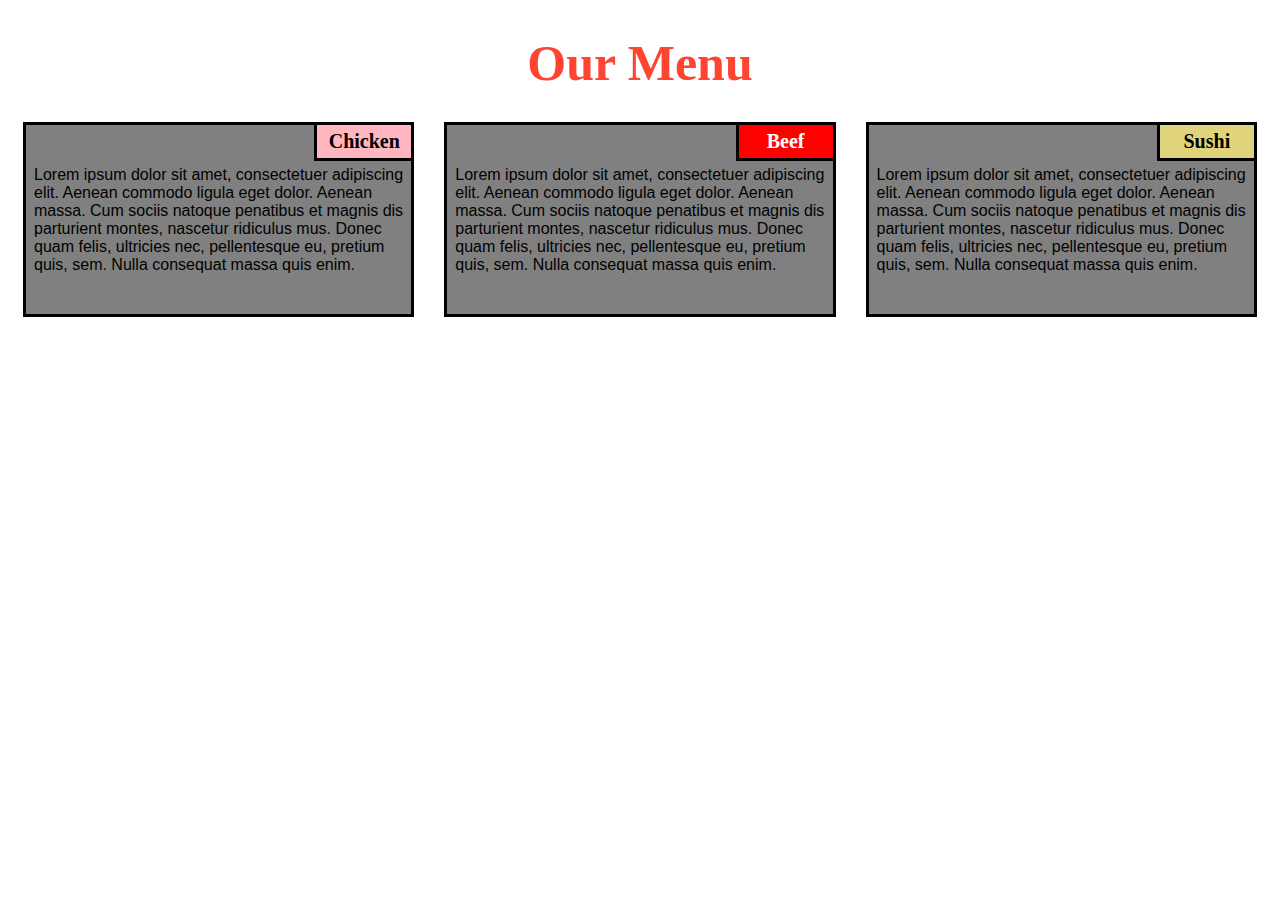
<file: Module 2 solution/index.html>
<!DOCTYPE html>
<html>

<head>
    <meta charset="utf-8">
    <title>module2-solution</title>
</head>
<link rel="stylesheet" type="text/css" href="css/style.css">

<body>
    <h1>Our Menu</h1>
    <section class="column-lg-4 colmn-md-6 colmn-sm-12">
        <div>
            <p class="sub1">Chicken</p>
            <p class="content">
                Lorem ipsum dolor sit amet, consectetuer adipiscing elit. Aenean commodo ligula eget dolor. Aenean massa. Cum sociis natoque penatibus et magnis dis parturient montes, nascetur ridiculus mus. Donec quam felis, ultricies nec, pellentesque eu, pretium quis, sem. Nulla consequat massa quis enim.
            </p>
        </div>
    </section>
    <section class="column-lg-4 colmn-md-6 colmn-sm-12">
        <div>
            <p class="sub2">Beef</p>
            <p class="content">
                Lorem ipsum dolor sit amet, consectetuer adipiscing elit. Aenean commodo ligula eget dolor. Aenean massa. Cum sociis natoque penatibus et magnis dis parturient montes, nascetur ridiculus mus. Donec quam felis, ultricies nec, pellentesque eu, pretium quis, sem. Nulla consequat massa quis enim.
        </div>
    </section>
    <section class="column-lg-4 colmn-md-12 colmn-sm-12">
        <div>
            <p class="sub3">Sushi</p>
            <p class="content">
                Lorem ipsum dolor sit amet, consectetuer adipiscing elit. Aenean commodo ligula eget dolor. Aenean massa. Cum sociis natoque penatibus et magnis dis parturient montes, nascetur ridiculus mus. Donec quam felis, ultricies nec, pellentesque eu, pretium quis, sem. Nulla consequat massa quis enim.
            </p>
        </div>
</body>

</html>
</file>
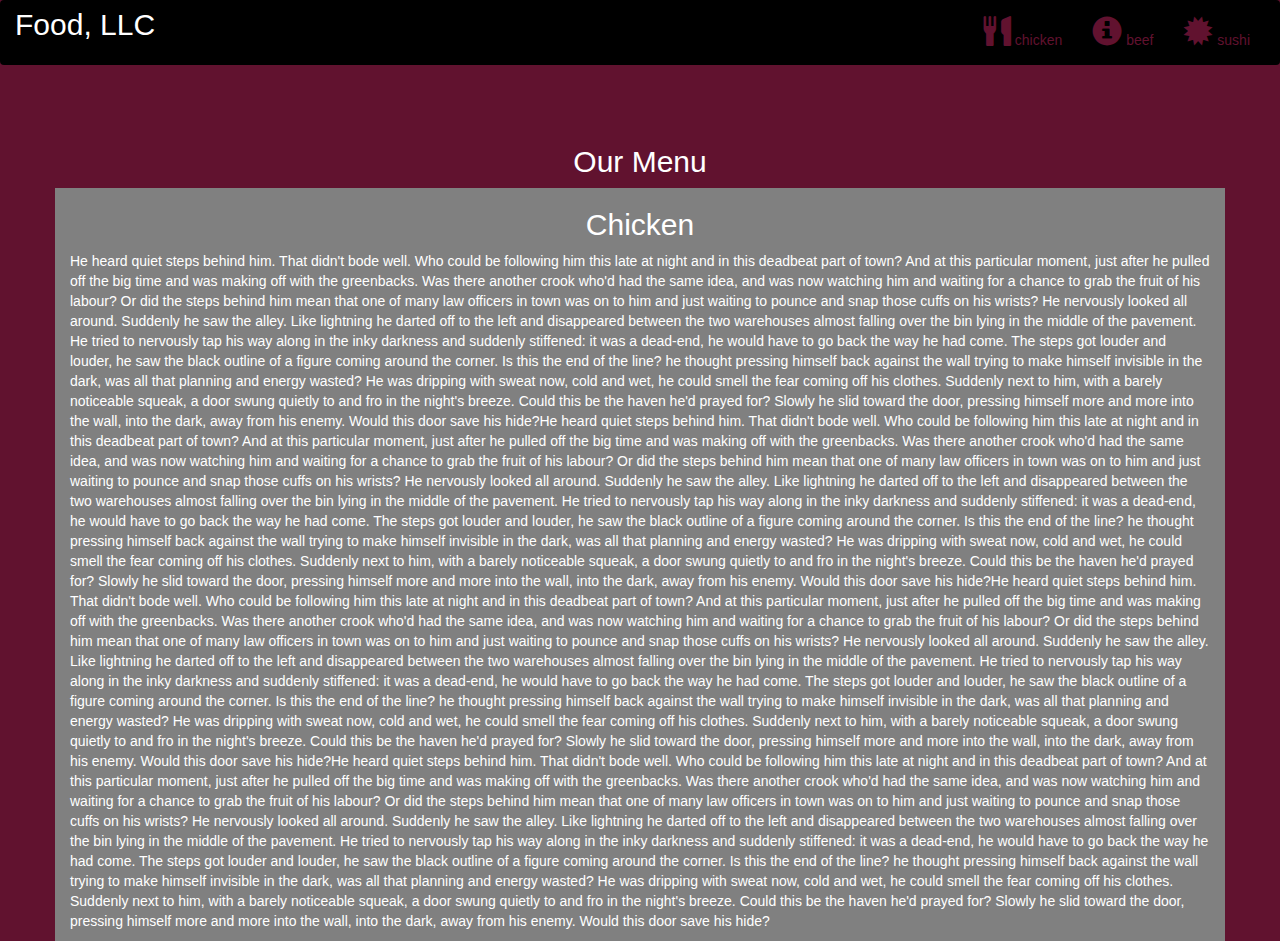
<file: Module3solution/index.html>
<!DOCTYPE html>
<html lang="en">
<head>
  <title>Bootstrap Example</title>
  <meta charset="utf-8">
  <meta name="viewport" content="width=device-width, initial-scale=1">
  <link rel="stylesheet" href="https://maxcdn.bootstrapcdn.com/bootstrap/3.4.1/css/bootstrap.min.css">
  <link rel="stylesheet" type="text/css" href="style.css">
  <script src="https://ajax.googleapis.com/ajax/libs/jquery/3.5.1/jquery.min.js"></script>
  <script src="https://maxcdn.bootstrapcdn.com/bootstrap/3.4.1/js/bootstrap.min.js"></script>
</head>
<body>

<nav class="navbar navbar-inverse">
  <div class="container-fluid">
    <div class="navbar-header">
      <button type="button" class="navbar-toggle" data-toggle="collapse" data-target="#myNavbar">
        <span class="icon-bar"></span>
        <span class="icon-bar"></span>
        <span class="icon-bar"></span>                        
      </button>
      <a class="navbar-brand" href="#" >Food, LLC</a>
    </div>
    <div class="collapse navbar-collapse" id="myNavbar">
    
      <ul class="nav navbar-nav navbar-right" >
        <li style>
        <a href="#" > 
        <span class="glyphicon glyphicon-cutlery"></span> chicken</a>
        </li>
        <li>
        <a href="#" >
        <span class="glyphicon glyphicon-info-sign"></span> beef</a>
        </li>
        <li>
        <a href="#">
        <span class="glyphicon glyphicon-certificate"></span> sushi</a>
        </li>
      </ul>
    </div>
  </div>
</nav>
<br>
<br>  
<h1><p class="text-center">Our Menu</p></h1>


<div id="main-content" class="container">
  <div id="home-tiles" class="row">
      <div class="col-md-12 col-sm-12 col-xs-12">
            
            <p id="chickstory">
          <h2>Chicken</h2>
              He heard quiet steps behind him. That didn't bode well. Who could be following him this late at night and in this deadbeat part of town? And at this particular moment, just after he pulled off the big time and was making off with the greenbacks. Was there another crook who'd had the same idea, and was now watching him and waiting for a chance to grab the fruit of his labour? Or did the steps behind him mean that one of many law officers in town was on to him and just waiting to pounce and snap those cuffs on his wrists? He nervously looked all around. Suddenly he saw the alley. Like lightning he darted off to the left and disappeared between the two warehouses almost falling over the bin lying in the middle of the pavement. He tried to nervously tap his way along in the inky darkness and suddenly stiffened: it was a dead-end, he would have to go back the way he had come. The steps got louder and louder, he saw the black outline of a figure coming around the corner. Is this the end of the line? he thought pressing himself back against the wall trying to make himself invisible in the dark, was all that planning and energy wasted? He was dripping with sweat now, cold and wet, he could smell the fear coming off his clothes. Suddenly next to him, with a barely noticeable squeak, a door swung quietly to and fro in the night's breeze. Could this be the haven he'd prayed for? Slowly he slid toward the door, pressing himself more and more into the wall, into the dark, away from his enemy. Would this door save his hide?He heard quiet steps behind him. That didn't bode well. Who could be following him this late at night and in this deadbeat part of town? And at this particular moment, just after he pulled off the big time and was making off with the greenbacks. Was there another crook who'd had the same idea, and was now watching him and waiting for a chance to grab the fruit of his labour? Or did the steps behind him mean that one of many law officers in town was on to him and just waiting to pounce and snap those cuffs on his wrists? He nervously looked all around. Suddenly he saw the alley. Like lightning he darted off to the left and disappeared between the two warehouses almost falling over the bin lying in the middle of the pavement. He tried to nervously tap his way along in the inky darkness and suddenly stiffened: it was a dead-end, he would have to go back the way he had come. The steps got louder and louder, he saw the black outline of a figure coming around the corner. Is this the end of the line? he thought pressing himself back against the wall trying to make himself invisible in the dark, was all that planning and energy wasted? He was dripping with sweat now, cold and wet, he could smell the fear coming off his clothes. Suddenly next to him, with a barely noticeable squeak, a door swung quietly to and fro in the night's breeze. Could this be the haven he'd prayed for? Slowly he slid toward the door, pressing himself more and more into the wall, into the dark, away from his enemy. Would this door save his hide?He heard quiet steps behind him. That didn't bode well. Who could be following him this late at night and in this deadbeat part of town? And at this particular moment, just after he pulled off the big time and was making off with the greenbacks. Was there another crook who'd had the same idea, and was now watching him and waiting for a chance to grab the fruit of his labour? Or did the steps behind him mean that one of many law officers in town was on to him and just waiting to pounce and snap those cuffs on his wrists? He nervously looked all around. Suddenly he saw the alley. Like lightning he darted off to the left and disappeared between the two warehouses almost falling over the bin lying in the middle of the pavement. He tried to nervously tap his way along in the inky darkness and suddenly stiffened: it was a dead-end, he would have to go back the way he had come. The steps got louder and louder, he saw the black outline of a figure coming around the corner. Is this the end of the line? he thought pressing himself back against the wall trying to make himself invisible in the dark, was all that planning and energy wasted? He was dripping with sweat now, cold and wet, he could smell the fear coming off his clothes. Suddenly next to him, with a barely noticeable squeak, a door swung quietly to and fro in the night's breeze. Could this be the haven he'd prayed for? Slowly he slid toward the door, pressing himself more and more into the wall, into the dark, away from his enemy. Would this door save his hide?He heard quiet steps behind him. That didn't bode well. Who could be following him this late at night and in this deadbeat part of town? And at this particular moment, just after he pulled off the big time and was making off with the greenbacks. Was there another crook who'd had the same idea, and was now watching him and waiting for a chance to grab the fruit of his labour? Or did the steps behind him mean that one of many law officers in town was on to him and just waiting to pounce and snap those cuffs on his wrists? He nervously looked all around. Suddenly he saw the alley. Like lightning he darted off to the left and disappeared between the two warehouses almost falling over the bin lying in the middle of the pavement. He tried to nervously tap his way along in the inky darkness and suddenly stiffened: it was a dead-end, he would have to go back the way he had come. The steps got louder and louder, he saw the black outline of a figure coming around the corner. Is this the end of the line? he thought pressing himself back against the wall trying to make himself invisible in the dark, was all that planning and energy wasted? He was dripping with sweat now, cold and wet, he could smell the fear coming off his clothes. Suddenly next to him, with a barely noticeable squeak, a door swung quietly to and fro in the night's breeze. Could this be the haven he'd prayed for? Slowly he slid toward the door, pressing himself more and more into the wall, into the dark, away from his enemy. Would this door save his hide?
            </p>
      </div>
    </div>
</div>

</body>
</html>
</file>
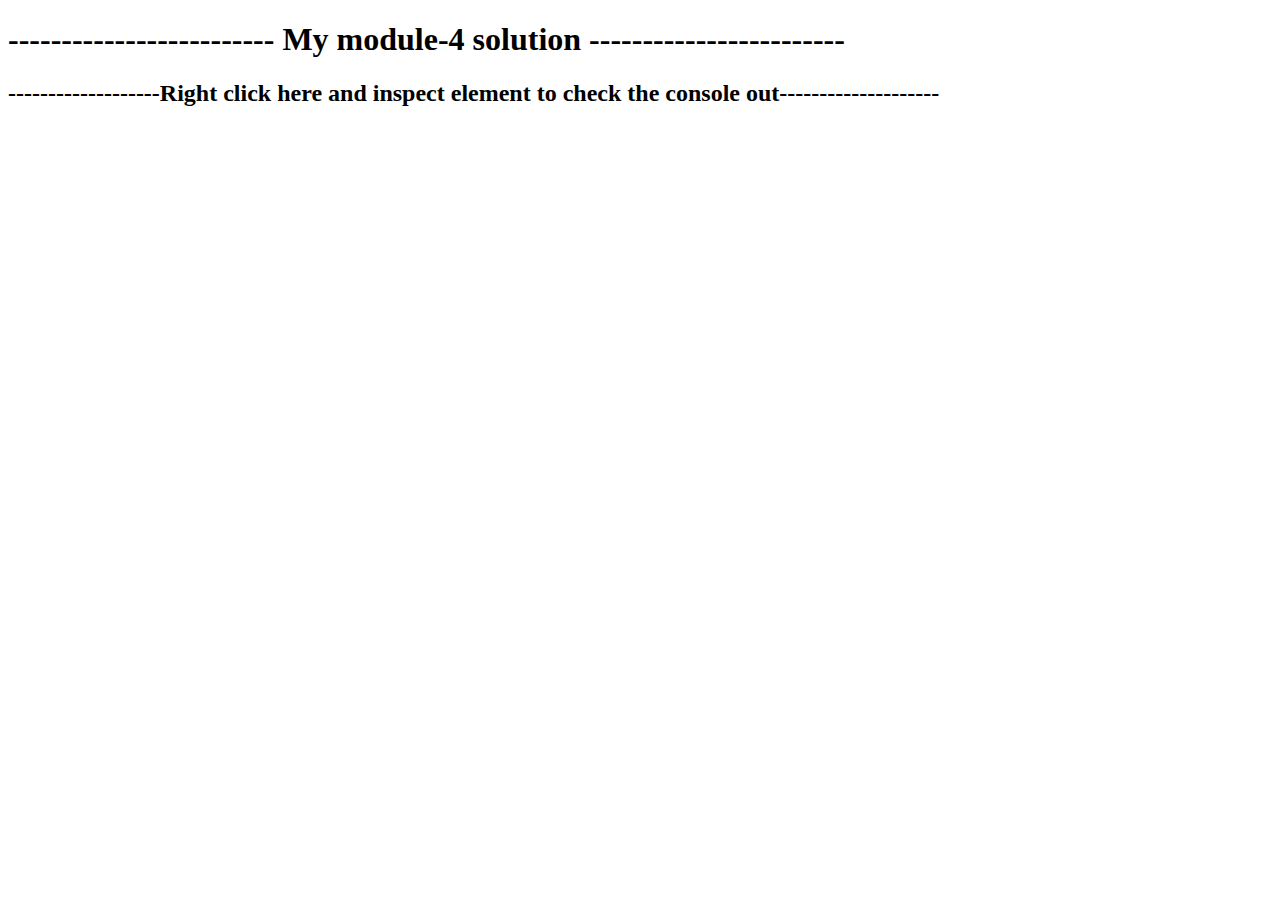
<file: Module4solution/index.html>
<!DOCTYPE html>
<html lang="en">
<head>
    <meta charset="UTF-8">
    <meta name="viewport" content="width=device-width, initial-scale=1.0">
    <title>module4</title>
</head>
<body>
    <h1>------------------------- My module-4 solution ------------------------</h1>
  <h2>-------------------Right click here and inspect element to check the console out--------------------</h2>
	<script src="script.js" ="text/javascript">
	
		</script>
</body>
</html>
</file>
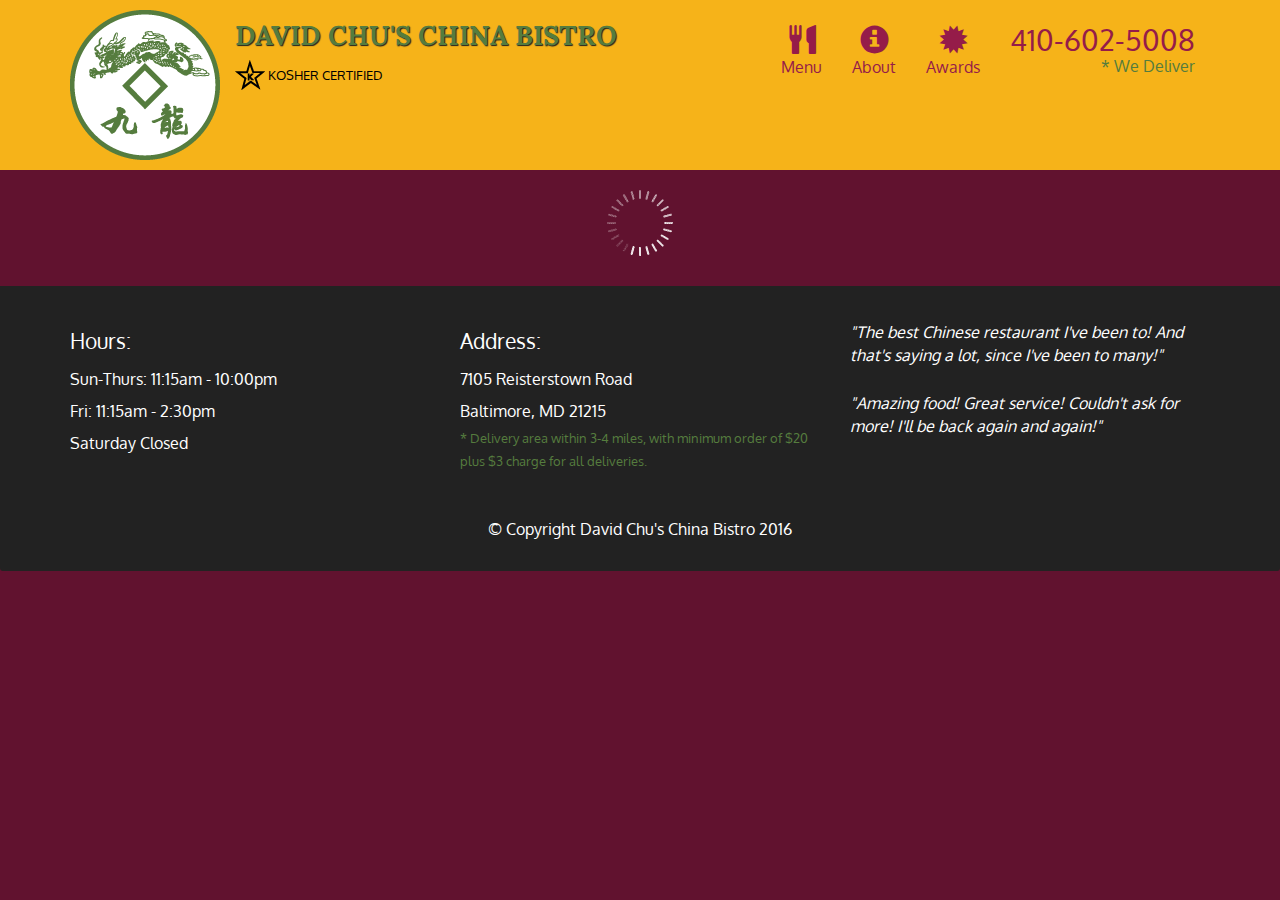
<file: Module5solution/index.html>
<!doctype html>
<html lang="en">
  <head>
    <meta charset="utf-8">
    <meta http-equiv="X-UA-Compatible" content="IE=edge">
    <meta name="viewport" content="width=device-width, initial-scale=1">
    <title>David Chu's China Bistro</title>
    <link rel="stylesheet" href="css/bootstrap.min.css">
    <link rel="stylesheet" href="css/styles.css">
    <link href='https://fonts.googleapis.com/css?family=Oxygen:400,300,700' rel='stylesheet' type='text/css'>
    <link href='https://fonts.googleapis.com/css?family=Lora' rel='stylesheet' type='text/css'>
  </head>
<body>
  <header>
    <nav id="header-nav" class="navbar navbar-default">
      <div class="container">
        <div class="navbar-header">
          <a href="index.html" class="pull-left visible-md visible-lg">
            <div id="logo-img" alt="Logo image"></div>
          </a>

          <div class="navbar-brand">
            <a href="index.html"><h1>David Chu's China Bistro</h1></a>
            <p>
              <img src="images/star-k-logo.png" alt="Kosher certification">
              <span>Kosher Certified</span>
            </p>
          </div>

          <button id="navbarToggle" type="button" class="navbar-toggle collapsed" data-toggle="collapse" data-target="#collapsable-nav" aria-expanded="false">
            <span class="sr-only">Toggle navigation</span>
            <span class="icon-bar"></span>
            <span class="icon-bar"></span>
            <span class="icon-bar"></span>
          </button>
        </div>
        
        <div id="collapsable-nav" class="collapse navbar-collapse">
           <ul id="nav-list" class="nav navbar-nav navbar-right">
            <li id="navHomeButton" class="visible-xs active">
              <a href="index.html">
                <span class="glyphicon glyphicon-home"></span> Home</a>
            </li>
            <li id="navMenuButton">
              <a href="#" onclick="$dc.loadMenuCategories();">
                <span class="glyphicon glyphicon-cutlery"></span><br class="hidden-xs"> Menu</a>
            </li>
            <li>
              <a href="#">
                <span class="glyphicon glyphicon-info-sign"></span><br class="hidden-xs"> About</a>
            </li>
            <li>
              <a href="#">
                <span class="glyphicon glyphicon-certificate"></span><br class="hidden-xs"> Awards</a>
            </li>
            <li id="phone" class="hidden-xs">
              <a href="tel:410-602-5008">
                <span>410-602-5008</span></a><div>* We Deliver</div>
            </li>
          </ul><!-- #nav-list -->
        </div><!-- .collapse .navbar-collapse -->
      </div><!-- .container -->
    </nav><!-- #header-nav -->
  </header>

  <div id="call-btn" class="visible-xs">
    <a class="btn" href="tel:410-602-5008">
    <span class="glyphicon glyphicon-earphone"></span>
    410-602-5008
    </a>
  </div>
  <div id="xs-deliver" class="text-center visible-xs">* We Deliver</div>

  <div id="main-content" class="container"></div>

  <footer class="panel-footer">
    <div class="container">
      <div class="row">
        <section id="hours" class="col-sm-4">
          <span>Hours:</span><br>
          Sun-Thurs: 11:15am - 10:00pm<br>
          Fri: 11:15am - 2:30pm<br>
          Saturday Closed
          <hr class="visible-xs">
        </section>
        <section id="address" class="col-sm-4">
          <span>Address:</span><br>
          7105 Reisterstown Road<br>
          Baltimore, MD 21215
          <p>* Delivery area within 3-4 miles, with minimum order of $20 plus $3 charge for all deliveries.</p>
          <hr class="visible-xs">
        </section>
        <section id="testimonials" class="col-sm-4">
          <p>"The best Chinese restaurant I've been to! And that's saying a lot, since I've been to many!"</p>
          <p>"Amazing food! Great service! Couldn't ask for more! I'll be back again and again!"</p>
        </section>
      </div>
      <div class="text-center">&copy; Copyright David Chu's China Bistro 2016</div>
    </div>
  </footer>

  <!-- jQuery (Bootstrap JS plugins depend on it) -->
  <script src="js/jquery-2.1.4.min.js"></script>
  <script src="js/bootstrap.min.js"></script>
  <script src="js/ajax-utils.js"></script>
  <script src="js/script.js"></script>
</body>
</html>
</file>
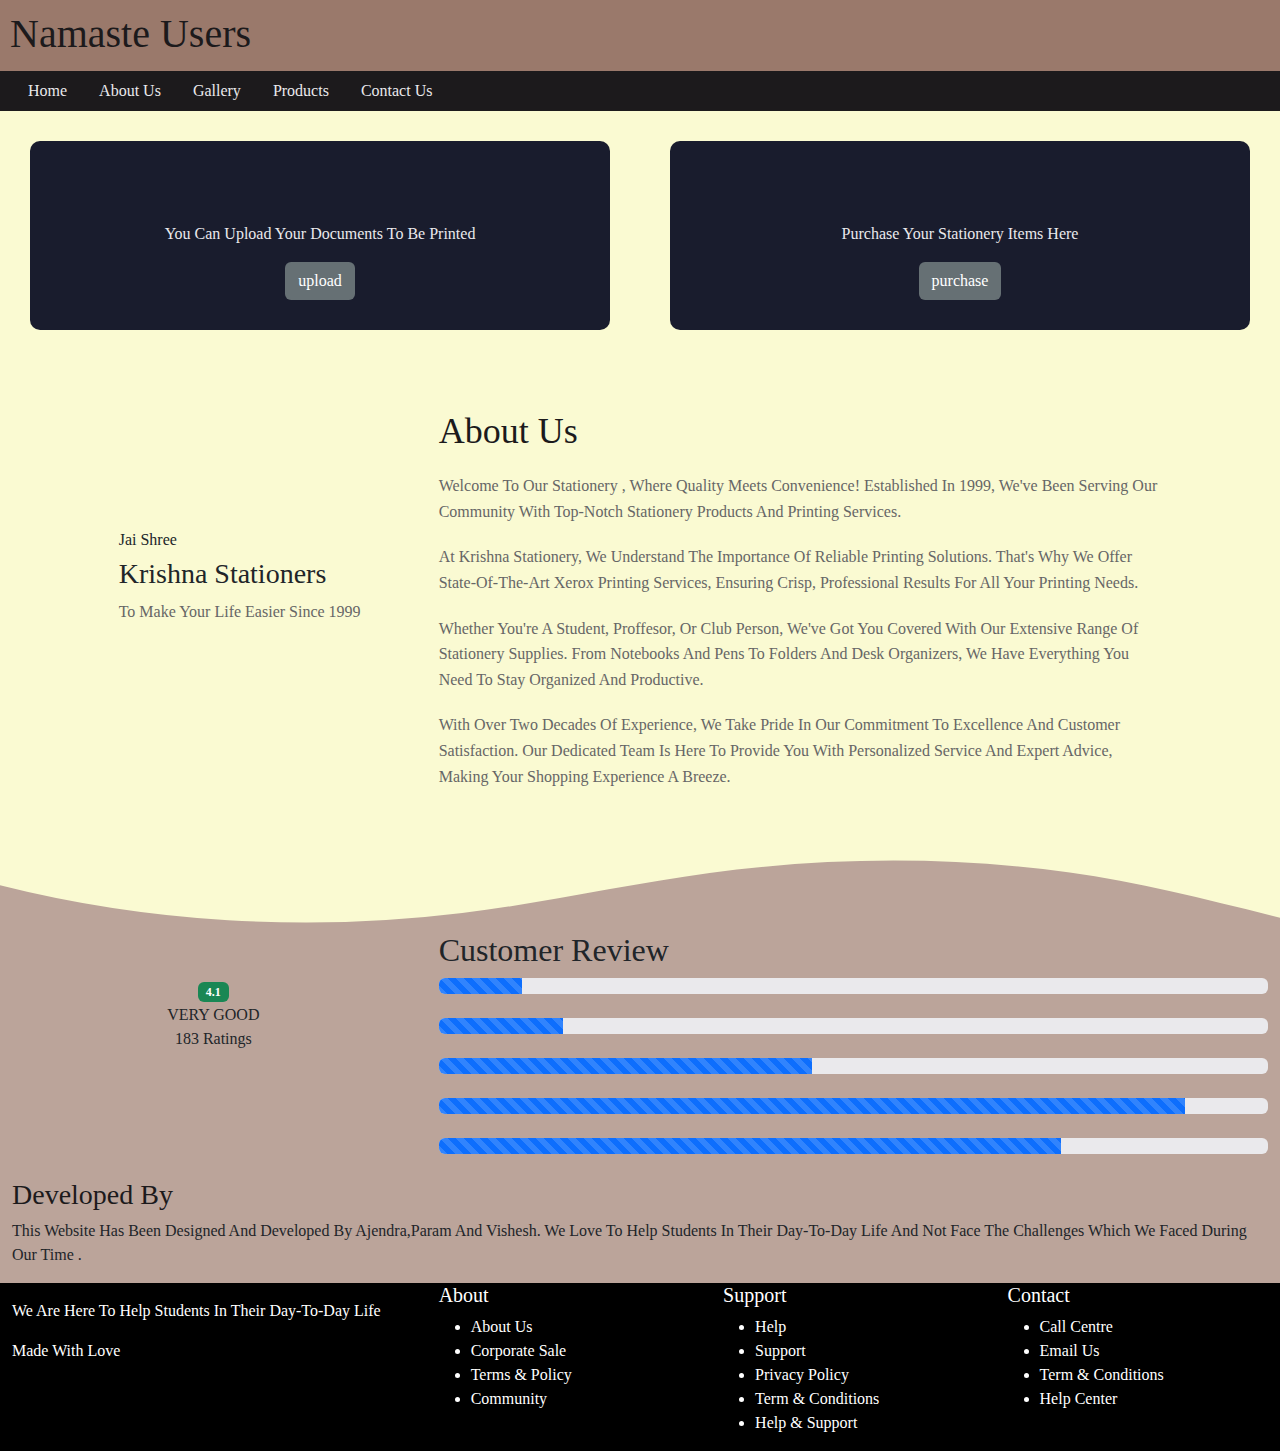
<file: stationery/index.html>
<!doctype html>
<html lang="en">
  <head>
    <meta charset="utf-8">
    <meta name="viewport" content="width=device-width, initial-scale=1">
    <title>Krishna Stationers</title>
    <link href="https://cdn.jsdelivr.net/npm/bootstrap@5.3.3/dist/css/bootstrap.min.css" rel="stylesheet" integrity="sha384-QWTKZyjpPEjISv5WaRU9OFeRpok6YctnYmDr5pNlyT2bRjXh0JMhjY6hW+ALEwIH" crossorigin="anonymous">
    <link rel="stylesheet" href="main2.css">
  </head>
  <body>
    <div class="container-fluid">
        <div class="row">
            <div class="col-12" id="header">
                <h1>Namaste users</h1>
            </div>
            
        </div>
        <div class="row">
            <div class="col-12" id="nav">
             <ul class="nav">
                <li class="nav-item"><a class="nav-link" href="#">home</a></li>
                <li class="nav-item"><a class="nav-link" href="#">about us</a></li>
                <li class="nav-item"><a class="nav-link" href="#">gallery</a></li>
                <li class="nav-item"><a class="nav-link" href="#">products</a></li>
                <li class="nav-item"><a class="nav-link" href="#">contact us</a></li>
             </ul>
            </div>
        
        </div>

    
        <div class="row">
            <div class="col-md-6" id="content">
                <div class="print">
                    <p class="para">You can upload your documents to be printed </p>
                    <a href="print.html"><button button type="button" class="btn btn-color" >upload</button></a>
                </div>
            </div>
            <div class="col-md-6" id="sidebar">
                <div class="products">
                    <p class="para">purchase your stationery items here</p>
                    <a href="purchase.html"><button button type="button" class="btn btn-color" >purchase</button></a>
                </div>
            </div>
        </div>  


        
        <div class="row" id="aboutus">
            
            <div class="col-3 offset-1">
                <br><br><br><br><br>
                <h6>Jai Shree</h6>
                <h3>krishna stationers</h3>
                <p>To make your life easier Since 1999</p>
            </div>
            <div class="col-md-7">
                <h2 class="part-title">About Us</h2>
                <p>Welcome to our stationery , where quality meets convenience! Established in 1999, we've been serving our community with top-notch stationery products and printing services.</p>
                <p>At Krishna stationery, we understand the importance of reliable printing solutions. That's why we offer state-of-the-art Xerox printing services, ensuring crisp, professional results for all your printing needs.</p>
                <p>Whether you're a student, proffesor, or club person, we've got you covered with our extensive range of stationery supplies. From notebooks and pens to folders and desk organizers, we have everything you need to stay organized and productive.</p>
                <p>With over two decades of experience, we take pride in our commitment to excellence and customer satisfaction. Our dedicated team is here to provide you with personalized service and expert advice, making your shopping experience a breeze.</p>
            </div>

            
        </div>

        <div class="row" id="svg">

            <div class="custom-shape-divider-top-1710049286">
                <svg data-name="Layer 1" xmlns="http://www.w3.org/2000/svg" viewBox="0 0 1200 120" preserveAspectRatio="none">
                    <path d="M321.39,56.44c58-10.79,114.16-30.13,172-41.86,82.39-16.72,168.19-17.73,250.45-.39C823.78,31,906.67,72,985.66,92.83c70.05,18.48,146.53,26.09,214.34,3V0H0V27.35A600.21,600.21,0,0,0,321.39,56.44Z" class="shape-fill"></path>
                </svg>
            </div>
            <div id="color">Lorem ipsum dolor, sit amet consectetur adipisicing elit. Assumenda, natus et! Enim asperiores, mollitia, dolorum dolor doloribus porro quidem iure excepturi ad nesciunt pariatur illum provident corporis. Reprehenderit natus tenetur labore laboriosam, aliquam laudantium ea veritatis officiis, culpa praesentium maiores voluptas excepturi, fugiat ratione! Unde vel accusamus optio corporis enim.</div>
            <!-- using shape divider app -->
            

        </div>

        

        <div class="row" id="review">
            <!-- <div class="offset-md-2"></div> -->
            
            
            <div class="col-4">
                <div class="ratings text-center p-4 py-5">

                    <span class="badge bg-success">4.1 <i class="fa fa-star-o"></i></span>
                    <span class="d-block about-rating">VERY GOOD</span>
                    <span class="d-block total-ratings">183 ratings</span>
                    
                </div>
            </div>
            <div class="col-8 ">
                <h2>customer review</h2>
                
                <div class="progress pink">
                    <div class="progress-bar progress-bar-striped progress-bar-animated" style="width:10%"></div>
                  </div>
                  
                  <br>
                
                <div class="progress pink">
                    <div class="progress-bar progress-bar-striped progress-bar-animated" style="width:15%"></div>
                    <p></p>
                  </div>
                <br>
                <div class="progress pink">
                    <div class="progress-bar progress-bar-striped progress-bar-animated" style="width:45%"></div>
                  </div>
                <br>
                <div class="progress pink">
                    <div class="progress-bar progress-bar-striped progress-bar-animated" style="width:90%"></div>
                  </div>
                <br>
                <div class="progress pink">
                    <div class="progress-bar progress-bar-striped progress-bar-animated" style="width:75%"></div>
                  </div>
                <br>

                
            </div>
            <!-- <div class="col-2"></div> -->


        </div>
            
    

    <div class="row">
        <div class="col-md-12" id="developer">
            <h3 class="part-title">Developed By</h3>
            <p>This website has been designed and developed by Ajendra,Param and Vishesh. We love to help students in their day-to-day life and not face the challenges which we faced during our time .</p>
        </div>
    </div>
        

        </div>
    <div class="container-fluid footer ">
            <div class="row">
                <div class="col-12 col-sm-6 col-lg-4">
                        <div>
                            <div class="footer-logo mb-3"></div>
                            <p>We are here to help students in their day-to-day life</p>
                            <div class="copywrite-text mb-5">
                                <p class="mb-0">Made with <i class="lni-heart mr-1"></i> love</p>
                            </div>
                            <div class="footer_social_area">
                                <a href="#"><i class="fa fa-facebook"></i></a>
                                <a href="#"><i class="fa fa-pinterest"></i></a>
                                <a href="#"><i class="fa fa-skype"></i></a>
                                <a href="#"><i class="fa fa-twitter"></i></a>
                            </div>
                        </div>
                    </div>
                    <div class="col-12 col-sm-6 col-lg">
                        <div>
                            <h5>About</h5>
                            <div class="footer_menu">
                                <ul>
                                    <li>About Us</li>
                                    <li>Corporate Sale</li>
                                    <li>Terms &amp; Policy</li>
                                    <li>Community</li>
                                </ul>
                            </div>
                        </div>
                    </div>
                    <div class="col-12 col-sm-6 col-lg">
                        <div>
                            <h5>Support</h5>
                            <div class="footer_menu">
                                <ul>
                                    <li>Help</li>
                                    <li>Support</li>
                                    <li>Privacy Policy</li>
                                    <li>Term &amp; Conditions</li>
                                    <li>Help &amp; Support</li>
                                </ul>
                            </div>
                        </div>
                    </div>
                    <div class="col-12 col-sm-6 col-lg">
                        <div>
                            <h5>Contact</h5>
                            <div class="footer_menu">
                                <ul>
                                    <li>Call Centre</li>
                                    <li>Email Us</li>
                                    <li>Term &amp; Conditions</li>
                                    <li>Help Center</li>
                                </ul>
                            </div>
                        </div>
                    </div>
                </div>
            </div>
    
    </div>
        
    <script src="https://cdn.jsdelivr.net/npm/bootstrap@5.3.3/dist/js/bootstrap.bundle.min.js" integrity="sha384-YvpcrYf0tY3lHB60NNkmXc5s9fDVZLESaAA55NDzOxhy9GkcIdslK1eN7N6jIeHz" crossorigin="anonymous"></script>
  </body>
</html>
</file>
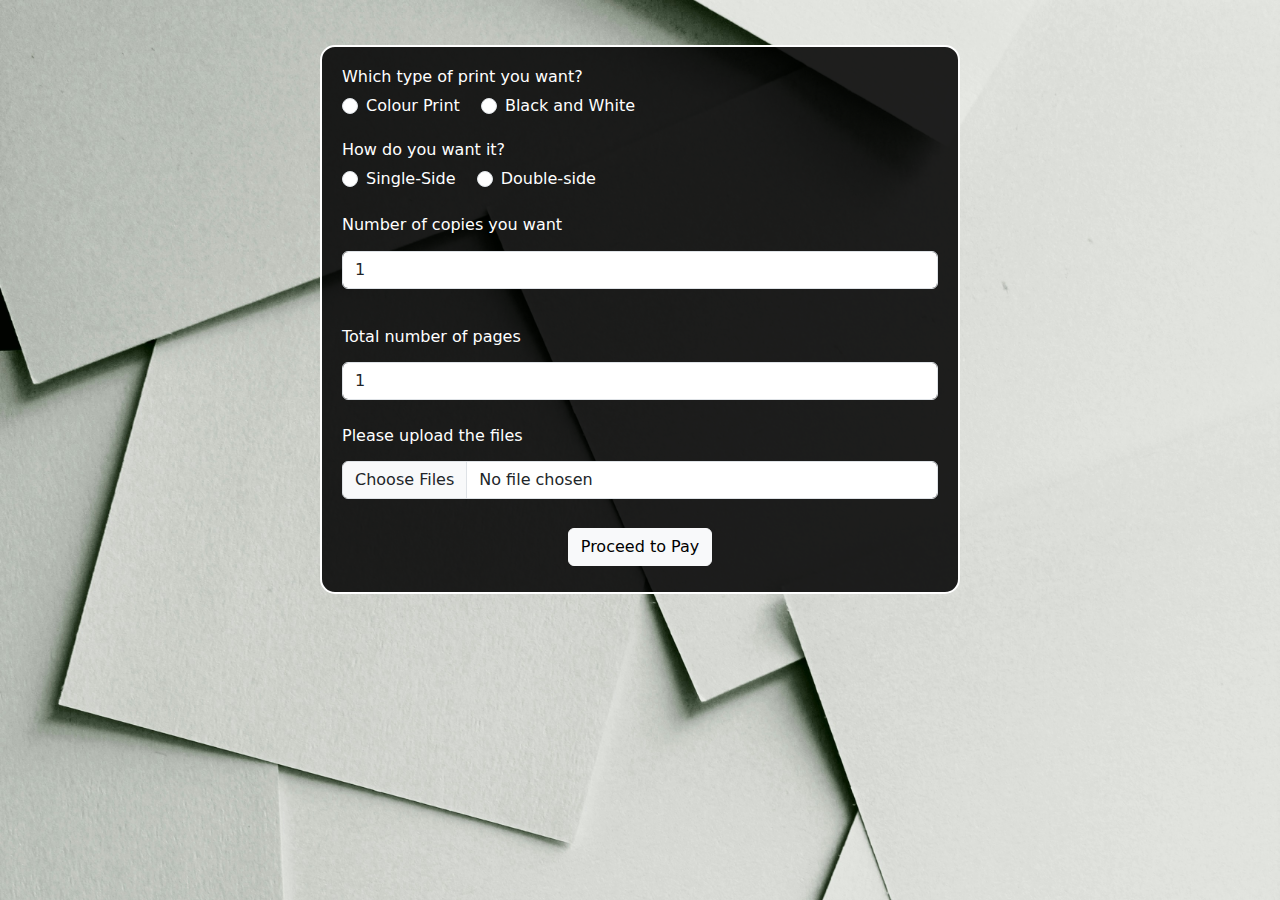
<file: stationery/print.html>
<!doctype html>
<html lang="en">
  <head>
    <meta charset="utf-8">
    <meta name="viewport" content="width=device-width, initial-scale=1">
    <title>Bootstrap demo</title>
    <link rel="stylesheet" href="print.css">
    <link href="https://cdn.jsdelivr.net/npm/bootstrap@5.3.3/dist/css/bootstrap.min.css" rel="stylesheet" integrity="sha384-QWTKZyjpPEjISv5WaRU9OFeRpok6YctnYmDr5pNlyT2bRjXh0JMhjY6hW+ALEwIH" crossorigin="anonymous">
  </head>
  <body>
    <div class="form_container">
    <form class="" action="https://paytm.com/">
      <div class="form_element">
      <h6>Which type of print you want?</h6>
      <div class="form-check form-check-inline">
        <input class="form-check-input" type="radio" name="print_type" id="inlineRadio1" value="option1" required>
        <label class="form-check-label" for="inlineRadio1">Colour Print</label>
      </div>
      <div class="form-check form-check-inline">
        <input class="form-check-input" type="radio" name="print_type" id="inlineRadio2" value="option2" required>
        <label class="form-check-label" for="inlineRadio2">Black and White</label>
      </div>
      </div>
      <div class="form_element">
      <h6>How do you want it?</h6>
      <div class="form-check form-check-inline">
        <input class="form-check-input" type="radio" name="print_side" id="inlineRadio1" value="option1" required>
        <label class="form-check-label" for="inlineRadio1">Single-Side</label>
      </div>
      <div class="form-check form-check-inline">
        <input class="form-check-input" type="radio" name="print_side" id="inlineRadio2" value="option2" required>
        <label class="form-check-label" for="inlineRadio2">Double-side</label>
      </div>
      </div>
      <div class="form_element">
      <div class="mb-3">
        <label for="exampleFormControlInput1" class="form-label"><h6>Number of copies you want</h6></label>
        <input type="number" class="form-control" id="exampleFormControlInput1" value="1" min="1" required>
      </div>
      </div>
      <div class="form_element">
        <div class="mb-1">
          <label for="exampleFormControlInput1" class="form-label"><h6>Total number of pages</h6></label>
          <input type="number" class="form-control" id="exampleFormControlInput1" placeholder="1" min="1" value="1" required>
        </div>
        </div>
      <div class="form_element">
      <div class="mb-1">
        <label for="formFileMultiple" class="form-label"><h6>Please upload the files</h6></label>
        <input class="form-control" type="file" id="formFileMultiple" multiple required>
      </div>
      </div>
      <div class="mb-3 btn_submit">
        <button class="btn btn-light btn_style" type="submit">Proceed to Pay</button>
      </div>
    </div>
    <script src="https://cdn.jsdelivr.net/npm/bootstrap@5.3.3/dist/js/bootstrap.bundle.min.js" integrity="sha384-YvpcrYf0tY3lHB60NNkmXc5s9fDVZLESaAA55NDzOxhy9GkcIdslK1eN7N6jIeHz" crossorigin="anonymous"></script>
  </body>
</html>
</file>
<file: Module 2 solution/css/style.css>
/*basic style*/
    * {
        box-sizing: border-box;
    }

    body {
        background-color: white;
    }

    h1 {
       margin-bottom: 15px;
    text-align: center;
    color: #ff4532;
    font-size: 50px;
    }

    section {
        position: relative;
        padding: 15px;
        width: 90%;
    }

    p {
        position: relative;
        clear: right;
    }

    div {
        position: relative;
        background-color: gray;
        border: 3.5px solid black;
        width: 100%;
        margin-left: auto;
        margin-right: auto;
        margin-bottom: auto;
    }

    .sub1 {
        float: right;
        width: 100px;
        padding: 5px;
        margin: -3px -3px 0px;
        border: 3.5px solid black;
        text-align: center;
        font-size: 125%;
        font-weight: bold;
        background-color: #FFB6C1;

    }

    .sub2 {
        float: right;
        color: white;
        width: 100px;
        padding: 5px;
        margin: -3px -3px 0px;
        border: 3.5px solid black;
        text-align: center;
        font-size: 125%;
        font-weight: bold;
        background-color: #FF0000;

    }

    .sub3 {
        color: black;
        float: right;
        width: 100px;
        padding: 5px;
         margin: -3px -3px 0px;
        border: 3.5px solid black;
        text-align: center;
        font-size: 125%;
        font-weight: bold;
        background-color: rgb(223, 212, 121);

    }

    .content {
        padding: 5px;
        border: none;
        background-color: gray;
        font-family: Helvetica;
        color: black;
        margin: 3px ;
        height: 150px;
        overflow: auto;
    }

    .row {
        width: 90%;
    }

    /*desktop version*/
    @media (min-width: 992px) {
        .column-lg-4 {
            float: left;
            width: 33.33%;
        }
    }

    /*tablet version*/
    @media (min-width: 768px) and (max-width: 991px) {
        .colmn-md-6 {
            float: left;
            width: 50%;
            margin-left: auto;
            margin-right: auto;
        }

        .colmn-md-12 {
            float: left;
            width: 100%;
            margin-left: auto;
            margin-right: auto;
        }
    }

    /*mobile version*/
    @media (max-width: 767px) {
        .colmn-sm-12 {
            float: left;
            width: 100%;
        }
    }
</file>
<file: Module3solution/style.css>
*{
	margin: 0;
	padding: 0;
	
}
.navbar{

border: none;
background-color: black;
color: #61122F;
}
body{
	background-color: #61122F;
	color: white;
}
.glyphicon{
	font-size: 30px;
	color:#61122F; 
}

.center{
	width: 90%;
	background-color: grey;

}
.container
{
	background-color: grey;
}
.text-center{
	font-size: 30px;
}

h2{
	text-align: center;
}
#myNavbar ul li a {
	color: #61122F;
}
.navbar-brand{
font-size: 30px;	
}
</file>
<file: Module5solution/css/styles.css>
body {
  font-size: 16px;
  color: #fff;
  background-color: #61122f;
  font-family: 'Oxygen', sans-serif;
}

/** HEADER **/
#header-nav {
  background-color: #f6b319;
  border-radius: 0;
  border: 0;
}

#logo-img {
  background: url('../images/restaurant-logo_large.png') no-repeat;
  width: 150px;
  height: 150px;
  margin: 10px 15px 10px 0;
}

.navbar-brand {
  padding-top: 25px;
}
.navbar-brand h1 { /* Restaurant name */
  font-family: 'Lora', serif;
  color: #557c3e;
  font-size: 1.5em;
  text-transform: uppercase;
  font-weight: bold;
  text-shadow: 1px 1px 1px #222;
  margin-top: 0;
  margin-bottom: 0;
  line-height: .75;
}
.navbar-brand a:hover, .navbar-brand a:focus {
  text-decoration: none;
}
.navbar-brand p { /* Kosher cert */
  color: #000;
  text-transform: uppercase;
  font-size: .7em;
  margin-top: 15px;
}
.navbar-brand p span { /* Star-K */
  vertical-align: middle;
}

#nav-list {
  margin-top: 10px;
}
#nav-list a {
  color: #951C49;
  text-align: center;
}
#nav-list a:hover {
  background: #E7E7E7;
}
#nav-list a span {
  font-size: 1.8em;
}

#phone {
  margin-top: 5px;
}
#phone a { /* Phone number */
  text-align: right;
  padding-bottom: 0;
}
#phone div { /* We Deliver */
  color: #557c3e;
  text-align: right;
  padding-right: 15px;
}

.navbar-header button.navbar-toggle, .navbar-header .icon-bar {
  border: 1px solid #61122f;
}
.navbar-header button.navbar-toggle {
  clear: both;
  margin-top: -30px;
}
/* END HEADER */

/* FOOTER */
.panel-footer {
  margin-top: 30px;
  padding-top: 35px;
  padding-bottom: 30px;
  background-color: #222;
  border-top: 0;
}
.panel-footer div.row {
  margin-bottom: 35px;
}
#hours, #address {
  line-height: 2;
}
#hours > span, #address > span {
  font-size: 1.3em;
}
#address p {
  color: #557c3e;
  font-size: .8em;
  line-height: 1.8;
}
#testimonials {
  font-style: italic;
}
#testimonials p:nth-child(2) {
  margin-top: 25px;
}
/* END FOOTER */



/* HOME PAGE */
.container .jumbotron {
  box-shadow: 0 0 50px #3F0C1F;
  border: 2px solid #3F0C1F;
}

#menu-tile, #specials-tile, #map-tile {
  height: 250px;
  width: 100%;
  margin-bottom: 15px;
  position: relative;
  border: 2px solid #3F0C1F;
  overflow: hidden;
}
#menu-tile:hover, #specials-tile:hover, #map-tile:hover {
  box-shadow: 0 1px 5px 1px #cccccc;
}
#menu-tile {
  background: url('../images/menu-tile.jpg') no-repeat;
  background-position: center;
}
#specials-tile {
  background: url('../images/specials-tile.jpg') no-repeat;
  background-position: center;
}
#menu-tile span, #specials-tile span, #map-tile span {
  position: absolute;
  bottom: 0;
  right: 0;
  width: 100%;
  text-align: center;
  font-size: 1.6em;
  text-transform: uppercase;
  background-color: #000;
  color: #fff;
  opacity: .8;
}
/* END HOME PAGE */

/* MENU CATEGORIES PAGE */
.category-tile { 
  position: relative;
  border: 2px solid #3F0C1F;
  overflow: hidden;
  width: 200px;
  height: 200px;
  margin: 0 auto 15px;
}
.category-tile span {
  position: absolute;
  bottom: 0;
  right: 0;
  width: 100%;
  text-align: center;
  font-size: 1.2em;
  text-transform: uppercase;
  background-color: #000;
  color: #fff;
  opacity: .8;
}
.category-tile:hover {
  box-shadow: 0 1px 5px 1px #cccccc;
}

#menu-categories-title + div {
  margin-bottom: 50px;
}
/* END MENU CATEGORIES PAGE */

/* SINGLE CATEGORY PAGE */
.menu-item-tile {
  margin-bottom: 25px;
}
.menu-item-tile hr {
  width: 80%;
}
.menu-item-tile .menu-item-price {
  font-size: 1.1em;
  text-align: right;
  margin-top: -15px;
  margin-right: -15px;
}
.menu-item-tile .menu-item-price span {
  font-size: .6em;
}
.menu-item-photo {
  position: relative;
  border: 2px solid #3F0C1F; 
  overflow: hidden;
  padding: 0;
  margin-right: -15px;
  margin-left: auto;
  margin-bottom: 20px;
  max-width: 250px;
}
.menu-item-photo div {
  position: absolute;
  bottom: 0;
  right: 0;
  width: 80px;
  background-color: #557c3e;
  text-align: center;
}
.menu-item-description {
  padding-right: 30px;
}
h3.menu-item-title {
  margin: 0 0 10px;
}
.menu-item-details {
  font-size: .9em;
  font-style: italic;
}
/* END SINGLE CATEGORY PAGE */


/********** Large devices only **********/
@media (min-width: 1200px) {
  .container .jumbotron {
    background: url('../images/jumbotron_1200.jpg') no-repeat;
    height: 675px;
  }
}

/********** Medium devices only **********/
@media (min-width: 992px) and (max-width: 1199px) {
  /* Header */
  #logo-img {
    background: url('../images/restaurant-logo_medium.png') no-repeat;
    width: 100px;
    height: 100px;
    margin: 5px 5px 5px 0;
  }
  /* End Header */

  /* Home Page */
  .container .jumbotron {
    background: url('../images/jumbotron_992.jpg') no-repeat;
    height: 558px;
  }
  /* End Home Page */
}

/********** Small devices only **********/
@media (min-width: 768px) and (max-width: 991px) {
  /* Home Page */
  .container .jumbotron {
    background: url('../images/jumbotron_768.jpg') no-repeat;
    height: 432px;
  }
  /* End Home Page */
}

/********** Extra small devices only **********/
@media (max-width: 767px) {
  /* Header */
  .navbar-brand {
    padding-top: 10px;
    height: 80px;
  }
  .navbar-brand h1 { /* Restaurant name */
    padding-top: 10px;
    font-size: 5vw; /* 1vw = 1% of viewport width */
  }
  .navbar-brand p { /* Kosher cert */
    font-size: .6em;
    margin-top: 12px;
  }
  .navbar-brand p img { /* Star-K */
    height: 20px;
  }

  #collapsable-nav a { /* Collapsed nav menu text */
    font-size: 1.2em;
  }
  #collapsable-nav a span { /* Collapsed nav menu glyph */
    font-size: 1em;
    margin-right: 5px;
  }

  #call-btn > a {
    font-size: 1.5em;
    display: block;
    margin: 0 20px;
    padding: 10px;
    border: 2px solid #fff;
    background-color: #f6b319;
    color: #951c49;
  }
  #xs-deliver {
    margin-top: 5px;
    font-size: .7em;
    letter-spacing: .1em;
    text-transform: uppercase;
  }
  /* End Header */

  /* Footer */
  .panel-footer section {
    margin-bottom: 30px;
    text-align: center;
  }
  .panel-footer section:nth-child(3) {
    margin-bottom: 0; /* margin already exists on the whole row */
  }
  .panel-footer section hr {
    width: 50%;
  }
  /* End Footer */

  /* Home Page */
  .container .jumbotron {
    margin-top: 30px;
    padding: 0;
  }
  #menu-tile, #specials-tile {
    width: 360px;
    margin: 0 auto 15px;
  }

  .menu-item-photo {
    margin-right: auto;
  }
  .menu-item-tile .menu-item-price {
    text-align: center;
  }
  .menu-item-description {
    text-align: center;;
  }
}


/********** Super extra small devices Only :-) (e.g., iPhone 4) **********/
@media (max-width: 479px) {
  /* Header */
  .navbar-brand h1 { /* Restaurant name */
    padding-top: 5px;
    font-size: 6vw;
  }
  /* End Header */
  
  /* Home page */
  #menu-tile, #specials-tile {
    width: 280px;
    margin: 0 auto 15px;
  }

  .col-xxs-12 {
    position: relative;
    min-height: 1px;
    padding-right: 15px;
    padding-left: 15px;
    float: left;
    width: 100%;
  }
}
</file>
<file: stationery/main2.css>
*{
    font-family: cursive;
    text-transform: capitalize;
    
}


.container{
    border: 0px solid black;
}

.row{
    border: 0px solid red;
}

.col,.col-1,.col-2,.col-3,.col-4,.col-5,.col-6,.col-7,.col-8,.col-9,.col-10,.col-11,.col-12{
    border: 0px solid green;
}
body{
    background: grey;
}

#header{
    background-color: #9a796b;
    padding: 10px 0 5px 10px;
    color: #1C1A1C;


}

#nav{
     background-color: #1C1A1C;
     
}
#nav ul{
    list-style: none;
    /* margin: 0px 200px 0px 0px; */
    

}
a{
    text-decoration: none;
}
#nav ul li{
    /* display: inline-block; */
    text-decoration: none;
    /* margin-right: 20px; */

}
.nav-link{
    color: #EAE9EC;
}
.nav-link:hover{
    color: white;
    box-shadow: 2px 2px 5px white;
    /* background-color: white; */
}

#content{
background-color: lightgoldenrodyellow;
padding: 30px;
}

#sidebar{

    background-color: lightgoldenrodyellow;
    padding: 30px;
}

#aboutus{
    background-color: lightgoldenrodyellow;
}
#developer {
    /* margin-left: 450px; */
    background-color: #bba49a;
}
#review{
    background-color: #bba49a;
    /* position: relative; */
}
#svg{
    background-color: #bba49a;
    position: relative;
}
#color{
    color: #bba49a;
}




.footer{
    background-color: black;
    color: white;

}

.footer li{
    color: white;
}

.pink{
    background-color: #EAE9EC;
}

.print{
    border-radius: 10px;
    background-color: #191C2D;
    height: 100%;
    justify-content: center;
    color: #EAE9EC;
    text-align: center;
}
.products{
    border-radius: 10px;
    background-color: #191C2D;
    height: 100%;
    /* justify-content: center; */
    color: #EAE9EC;
    text-align: center;
}

button{
    margin-bottom: 30px;
    background-color: #667074;


}
.btn-color{
    background-color: #667074;
    color: white;
}
.btn-color:hover{
    color: black;
    background-color: white;

}

.para{
    padding-top: 81px;
    /* padding-bottom: 81px; */
    /* margin-top: 5px; */
    /* justify-content: center; */
}

#aboutus {
    padding: 50px 0;
}

#aboutus h2 {
    font-size: 36px;
    /* color: white; */
    margin-bottom: 20px;
}

#aboutus p {
    font-size: 16px;
    line-height: 1.6;
    color: #666;
    margin-bottom: 20px;
}
.custom-shape-divider-top-1710049286 {
    position: absolute;
    top: 0;
    left: 0;
    width: 100%;
    overflow: hidden;
    line-height: 0;
    padding-left: 0;
}

.custom-shape-divider-top-1710049286 svg {
    position: relative;
    display: block;
    width: calc(136% + 1.3px);
    height: 115px;
}

.custom-shape-divider-top-1710049286 .shape-fill {
    fill: lightgoldenrodyellow;
}

.part-title{
    color: #1C1A1C;
}
</file>
<file: stationery/print.css>
*{
    margin: 0;
    padding: 0;
}

html{
    /* background-color: rgba(0, 0, 0, 0.397); */
    background: url("brandi-redd-aJTiW00qqtI-unsplash.jpg");
    background-size: cover;
}

.form_container{
    position: absolute;
    left: 25%;
    top: 5%;
    width: 50vw;
    margin: 0 auto;
    border: 2px solid white;
    padding: 10px;
    background-color: rgba(0, 0, 0, 0.871);
    border-radius: 15px;
}

.form_element{
    color: white;
    padding: 10px;
}

.payment_link{
    color: grey;
    text-decoration: none;
}

.btn_submit{
    text-align: center;
    margin-top: 15px;
}

.btn_style{
    background-color: grey;
}

.form_element:hover{
    box-shadow: 0 0 2px grey;
}
</file>
